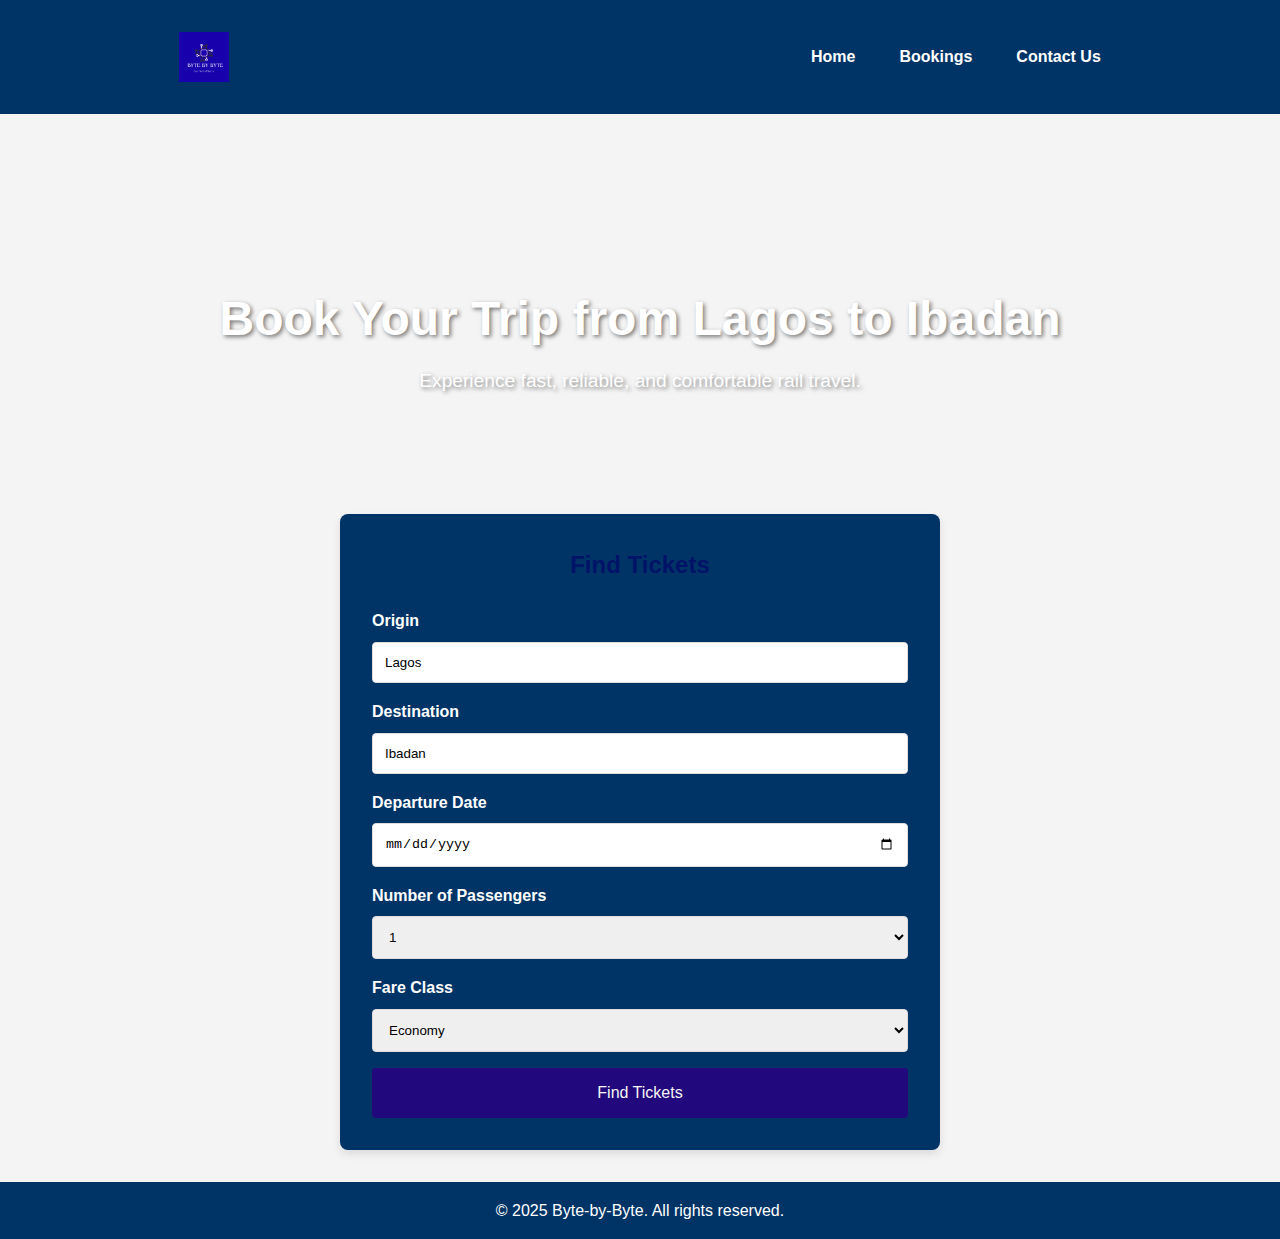
<file: index.html>
<!DOCTYPE html>
<html lang="en">
<head>
    <meta charset="UTF-8">
    <meta name="viewport" content="width=device-width, initial-scale=1.0">
    <title>Byte by Byte </title>
    <link rel="stylesheet" href="styles.css">
    <script src="script.js" defer></script>
</head>
<body>

    <header>
          <nav>
    <div class="logo">Byte-by-Byte</div>
    <div class="hamburger">
        <div class="bar"></div>
        <div class="bar"></div>
        <div class="bar"></div>
    </div>
    <ul class="nav-links">
        <li><a href="index.html">Home</a></li>
        <li><a href="dashboard.html">Bookings</a></li>
        <li><a href="contact.html">Contact Us</a></li>
    </ul>
</nav>
    </header>

    <main>
        <section class="hero">
            <div class="hero-content">
                <h1>Book Your Trip from Lagos to Ibadan</h1>
                <p>Experience fast, reliable, and comfortable rail travel.</p>
            </div>
        </section>

        <section class="booking-form-container">
            <form id="booking-form">
    <h2>Find Tickets</h2>
    <div class="form-group">
        <label for="origin">Origin</label>
        <input type="text" id="origin" value="Lagos" readonly>
    </div>
    <div class="form-group">
        <label for="destination">Destination</label>
        <input type="text" id="destination" value="Ibadan" readonly>
    </div>
    <div class="form-group">
        <label for="date">Departure Date</label>
        <input type="date" id="date" name="depatureDate" required>
    </div>
    <div class="form-group">
        <label for="passengers">Number of Passengers</label>
        <select id="passengers" required>
            <option value="1">1</option>
            <option value="2">2</option>
            <option value="3">3</option>
            <option value="4">4</option>
        </select>
    </div>
    <div class="form-group">
        <label for="fare-class">Fare Class</label>
        <select id="fare-class">
            <option value="economy">Economy</option>
            <option value="first-class">First Class</option>
        </select>
    </div>
    <button type="submit">Find Tickets</button>
</form>
        </section>
    </main>

    <footer>
        <p>&copy; 2025 Byte-by-Byte. All rights reserved.</p>
    </footer>
<script src="navbar.js"></script>
</body>
</html>
</file>
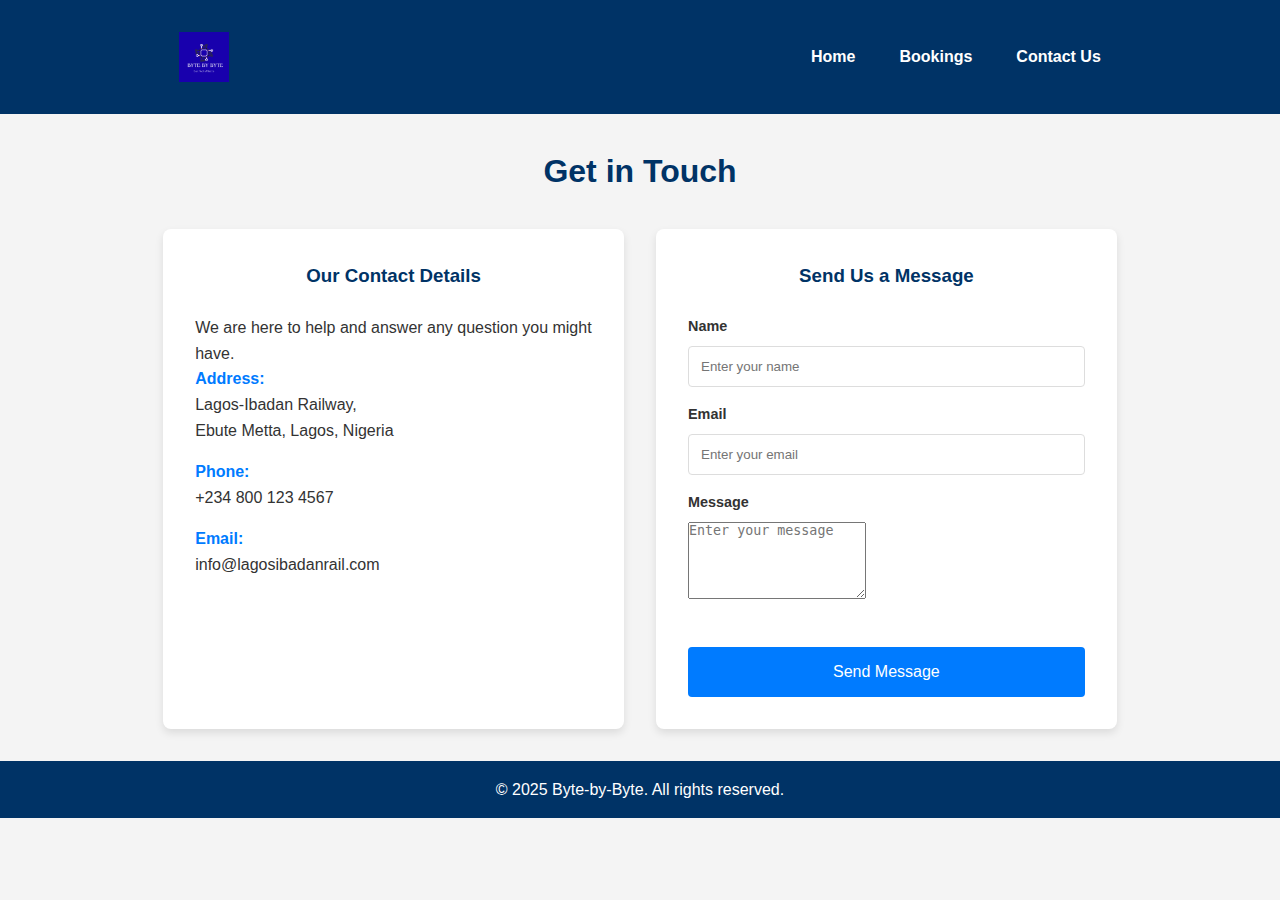
<file: contact.html>
<!DOCTYPE html>
<html lang="en">
<head>
    <meta charset="UTF-8">
    <meta name="viewport" content="width=device-width, initial-scale=1.0">
    <title>Contact Us</title>
    <link rel="stylesheet" href="styles.css">
    <link rel="preconnect" href="https://fonts.googleapis.com">
    <link rel="preconnect" href="https://fonts.gstatic.com" crossorigin>
    <link href="https://fonts.googleapis.com/css2?family=Roboto:wght@400;500;700&display=swap" rel="stylesheet">
</head>
<body>

    <header>
          <nav>
    <div class="logo">Byte-by-Byte</div>
    <div class="hamburger">
        <div class="bar"></div>
        <div class="bar"></div>
        <div class="bar"></div>
    </div>
    <ul class="nav-links">
        <li><a href="index.html">Home</a></li>
        <li><a href="dashboard.html">Bookings</a></li>
        <li><a href="contact.html">Contact Us</a></li>
    </ul>
</nav>
    </header>

    <main>
        <section class="container">
            <h1 class="page-title">Get in Touch</h1>
            <div class="contact-container">
                <div class="contact-info-card">
                    <h3>Our Contact Details</h3>
                    <p>We are here to help and answer any question you might have.</p>
                    <div class="contact-detail">
                        <h4>Address:</h4>
                        <p>Lagos-Ibadan Railway,<br>Ebute Metta, Lagos, Nigeria</p>
                    </div>
                    <div class="contact-detail">
                        <h4>Phone:</h4>
                        <p>+234 800 123 4567</p>
                    </div>
                    <div class="contact-detail">
                        <h4>Email:</h4>
                        <p>info@lagosibadanrail.com</p>
                    </div>
                </div>
                <div class="contact-form-card">
                    <h3>Send Us a Message</h3>
                    <form id="contact-form">
                        <div class="form-group">
                            <label id="name-label" for="name">Name</label>
                            <input type="text" id="name" placeholder="Enter your name" required>
                        </div>
                        <div class="form-group">
                            <label id="email-label" for="email">Email</label>
                            <input type="email" id="email" placeholder="Enter your email" required>
                        </div>
                        <div class="form-group">
                            <label id="message-label" for="message">Message</label>
                            <textarea id="message" rows="5" placeholder="Enter your message" required></textarea>
                        </div>
                        <button type="submit" class="pay-btn">Send Message</button>
                    </form>
                </div>
            </div>
        </section>
    </main>

    <footer>
        <p>&copy; 2025 Byte-by-Byte. All rights reserved.</p>
    </footer>

</body>
</html>
</file>
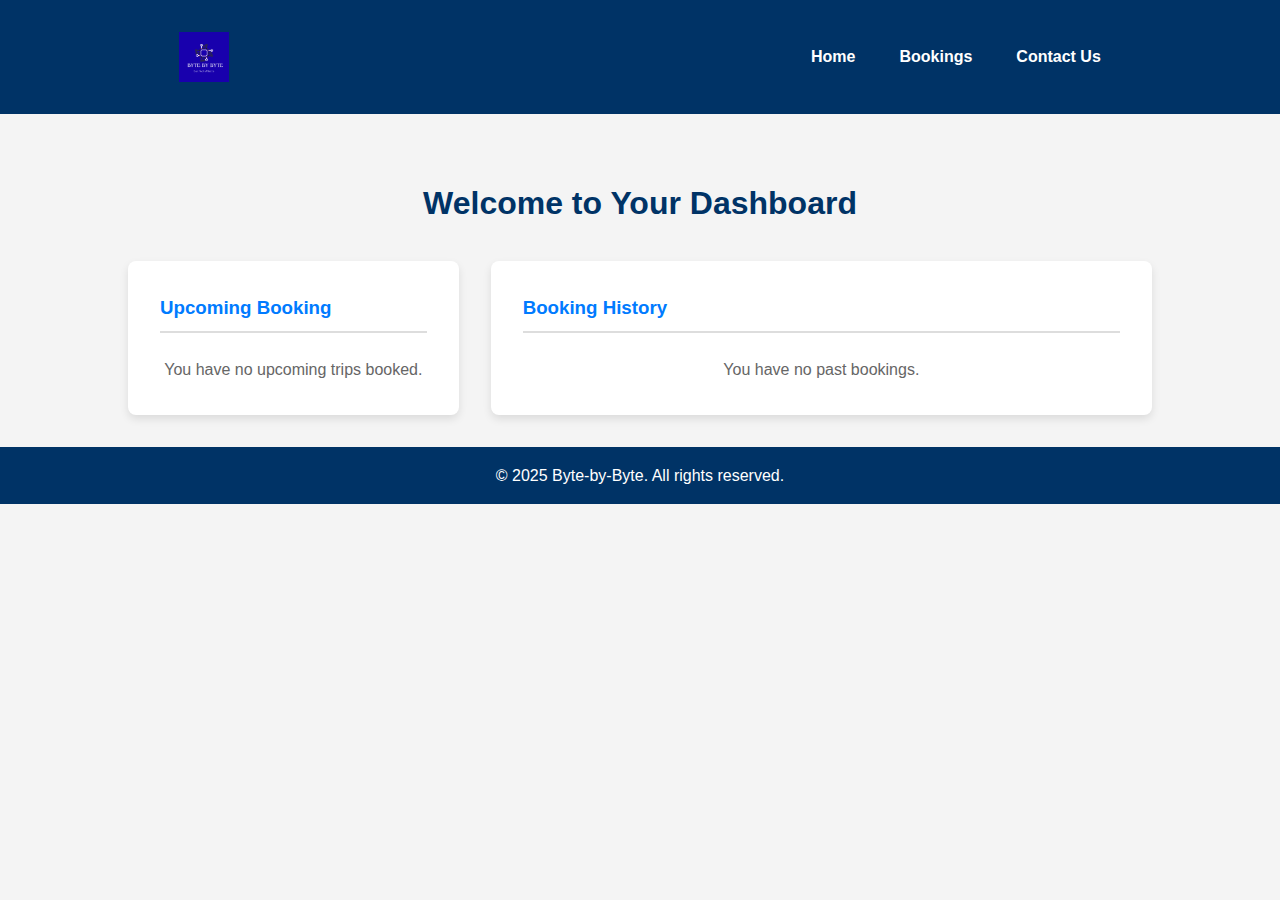
<file: dashboard.html>
<!DOCTYPE html>
<html lang="en">
<head>
    <meta charset="UTF-8">
    <meta name="viewport" content="width=device-width, initial-scale=1.0">
    <title>My Dashboard</title>
    <link rel="stylesheet" href="styles.css">
    <link rel="preconnect" href="https://fonts.googleapis.com">
    <link rel="preconnect" href="https://fonts.gstatic.com" crossorigin>
    <link href="https://fonts.googleapis.com/css2?family=Roboto:wght@400;500;700&display=swap" rel="stylesheet">
</head>
<body>

    <header>
          <nav>
    <div class="logo">Byte-by-Byte</div>
    <div class="hamburger">
        <div class="bar"></div>
        <div class="bar"></div>
        <div class="bar"></div>
    </div>
    <ul class="nav-links">
        <li><a href="index.html">Home</a></li>
        <li><a href="dashboard.html">Bookings</a></li>
        <li><a href="contact.html">Contact Us</a></li>
    </ul>
</nav>
    </header>

    <main>
        <main>
    <section class="container dashboard-page">
        <h1 class="page-title">Welcome to Your Dashboard</h1>
        
        <div class="dashboard-grid">
            <div class="dashboard-card upcoming-booking-card">
                <h3>Upcoming Booking</h3>
                <div id="upcoming-booking">
                    <p>You have no upcoming trips booked.</p>
                </div>
            </div>
            
            <div class="dashboard-card bookings-history-card">
                <h3>Booking History</h3>
                <div id="bookings-list">
                    </div>
            </div>
        </div>
    </section>
</main>

    <footer>
        <p>&copy; 2025 Byte-by-Byte. All rights reserved.</p>
    </footer>

    <script src="dashboard-script.js"></script>
    <script src="navbar.js"></script>
</body>
</html>
</file>
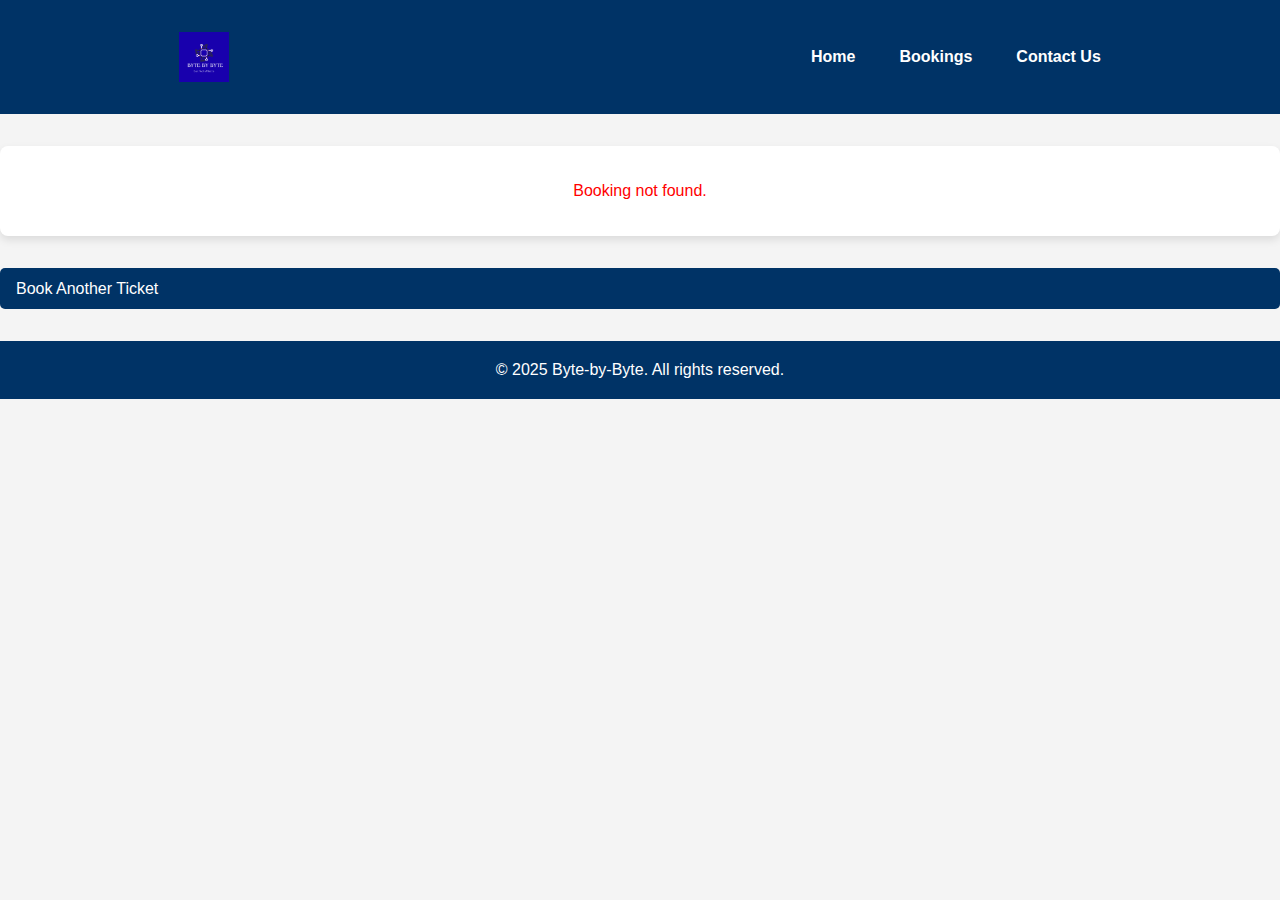
<file: e-ticket.html>
<!DOCTYPE html>
<html lang="en">

<head>
    <meta charset="UTF-8">
    <meta name="viewport" content="width=device-width, initial-scale=1.0">
    <title>Your E-Ticket</title>
    <link rel="stylesheet" href="styles.css">
    <link rel="stylesheet" href="https://cdnjs.cloudflare.com/ajax/libs/font-awesome/5.15.4/css/all.min.css">
    <link rel="preconnect" href="https://fonts.googleapis.com">
    <link rel="preconnect" href="https://fonts.gstatic.com" crossorigin>
    <link href="https://fonts.googleapis.com/css2?family=Roboto:wght@400;500;700&display=swap" rel="stylesheet">
</head>

<body>

    <header>
        <nav>
            <div class="logo">Byte-by-Byte</div>
            <div class="hamburger">
                <div class="bar"></div>
                <div class="bar"></div>
                <div class="bar"></div>
            </div>
            <ul class="nav-links">
                <li><a href="index.html">Home</a></li>
                <li><a href="dashboard.html">Bookings</a></li>
                <li><a href="contact.html">Contact Us</a></li>
            </ul>
        </nav>
    </header>

    <main>
        <div class="ticket-container"
            style="background: #fff; padding: 2rem; margin-top: 2rem; border-radius: 8px; box-shadow: 0 4px 8px rgba(0,0,0,0.1);">
            <h2 style="color: #003366;">E-Ticket for Lagos to Ibadan</h2>
            <p><strong>Booking Number:</strong> <span id="ticket-booking-number">LIR-XYZ-12345</span></p>
            <p><strong>Date:</strong> <span id="ticket-date">August 15, 2025</span></p>
            <p><strong>Departure Time:</strong> <span id="ticket-time">7:00 AM</span></p>
            <p><strong>Seats:</strong> <span id="ticket-seats">A1, B2</span></p>
            <button id="cancel-ticket-btn" style="display: block; width: 100%; margin-top: 2rem;"
                class="cancel-btn">Cancel Ticket</button>
        </div>
        <div class="book-another-ticket" style="margin-top: 2rem; ">
            <p><a href="index.html" style="display:block; margin-top: 1rem; background: #003366; color: #fff; padding: 0.5rem 1rem; border-radius: 5px; text-decoration: none;">Book Another Ticket</a></p>
        </div>
    </main>

    <footer>
        <p>&copy; 2025 Byte-by-Byte. All rights reserved.</p>
    </footer>
    <script src="e-ticket-script.js"></script>
    <script src="navbar.js"></script>
</body>

</html>
</file>
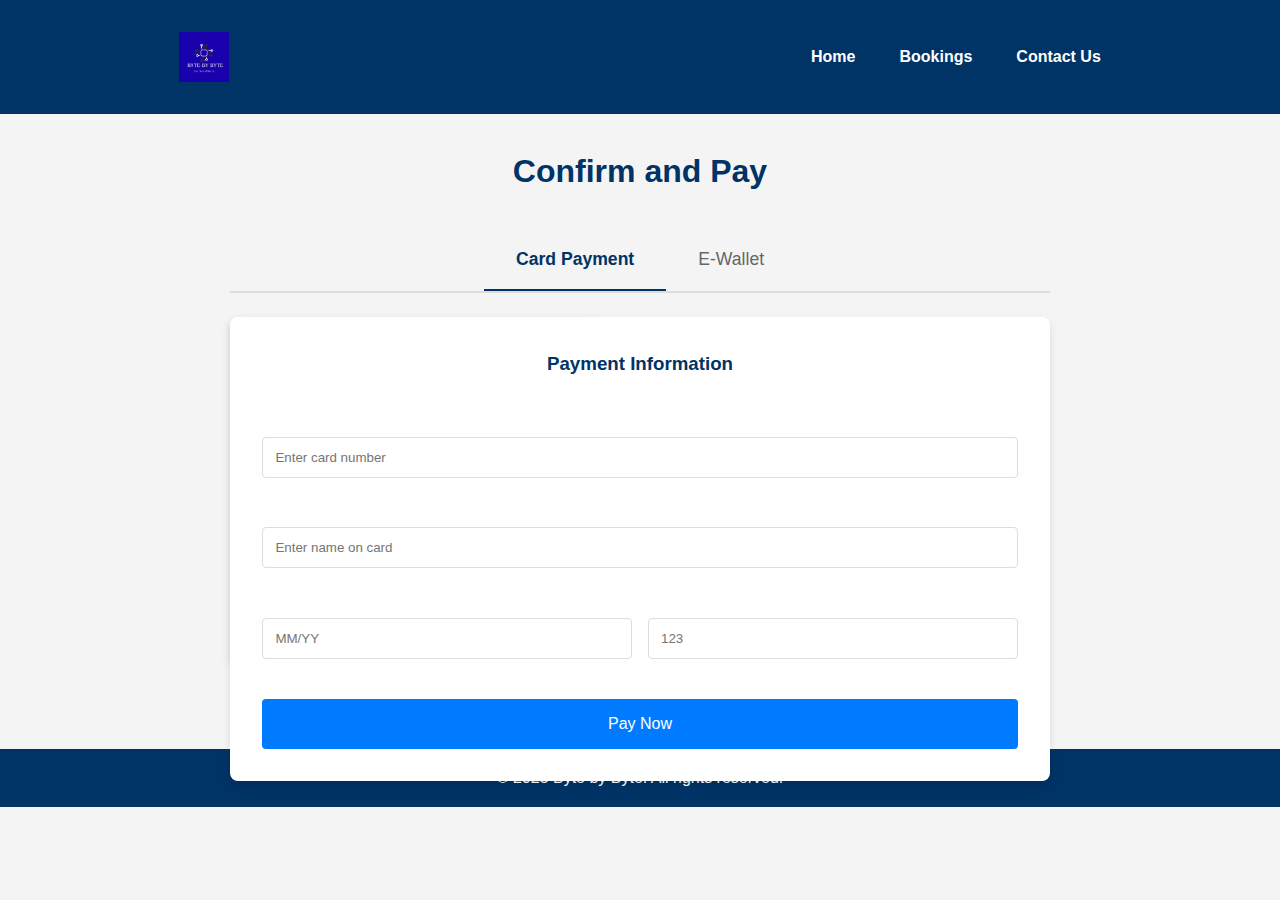
<file: payment.html>
<!DOCTYPE html>
<html lang="en">
  <head>
    <meta charset="UTF-8" />
    <meta name="viewport" content="width=device-width, initial-scale=1.0" />
    <title>Confirm and Pay</title>
    <link rel="stylesheet" href="styles.css" />
    <link
      rel="stylesheet"
      href="https://cdnjs.cloudflare.com/ajax/libs/font-awesome/5.15.4/css/all.min.css"
    />
  </head>
  <body>
    <header>
      <nav>
    <div class="logo">Byte-by-Byte</div>
    <div class="hamburger">
        <div class="bar"></div>
        <div class="bar"></div>
        <div class="bar"></div>
    </div>
    <ul class="nav-links">
        <li><a href="index.html">Home</a></li>
        <li><a href="dashboard.html">Bookings</a></li>
        <li><a href="contact.html">Contact Us</a></li>
    </ul>
</nav>
    </header>

    <main>
      <section class="container">
        <h1 class="page-title">Confirm and Pay</h1>
       <div class="payment-methods-container">
    <div class="tabs">
        <div class="tab-item active" data-tab="card-payment">Card Payment</div>
        <div class="tab-item" data-tab="e-wallet-payment">E-Wallet</div>
    </div>
    <div class="tab-content-container">
        <div class="payment-form-card active" id="card-payment">
            <h3>Payment Information</h3>
            <form id="payment-form">
                <div class="form-group">
                    <label for="card-number">Card Number</label>
                    <input type="text" id="card-number" placeholder="Enter card number" required>
                </div>
                <div class="form-group">
                    <label for="card-name">Cardholder Name</label>
                    <input type="text" id="card-name" placeholder="Enter name on card" required>
                </div>
                <div class="form-group-split">
                    <div class="form-group">
                        <label for="expiry-date">Expiry Date</label>
                        <input type="text" id="expiry-date" placeholder="MM/YY" required>
                    </div>
                    <div class="form-group">
                        <label for="cvv">CVV</label>
                        <input type="text" id="cvv" placeholder="123" required>
                    </div>
                </div>
                <button type="submit" class="pay-btn">Pay Now</button>
            </form>
        </div>
        
        <div class="booking-summary-card">
            <h3>Booking Summary</h3>
            <div class="summary-item">
                <span>Train:</span>
                <span>Lagos to Ibadan (7:00 AM)</span>
            </div>
            <div class="summary-item">
                <span>Date:</span>
                <span id="payment-date">August 15, 2025</span>
            </div>
            <div class="summary-item">
                <span>Passengers:</span>
                <span>2</span>
            </div>
            <div class="summary-item">
                <span>Selected Seats:</span>
                <span id="payment-seats-list">A1, B2</span>
            </div>
            <hr>
            <div class="summary-item total-price">
                <span>Total:</span>
                <span id="payment-total-price">₦ 5,000</span>
            </div>
        </div>
        
        <div class="payment-form-card" id="e-wallet-payment">
            <h3>E-Wallet Payment</h3>
            <p style="text-align: center;">Your current balance: <strong id="ewallet-balance">₦ 0</strong></p>
            <button id="pay-with-ewallet-btn" class="pay-btn">Pay with E-Wallet</button>
            <button id="add-funds-btn" class="pay-btn" style="background-color: #28a745;">Add Funds (₦50,000)</button>
        </div>
    </div>
</div>
      </section>
    </main>

    <footer>
      <p>&copy; 2025 Byte by Byte. All rights reserved.</p>
    </footer>
    <script src="payment-script.js"></script>
    <script src="navbar.js"></script>
  </body>
</html>
</file>
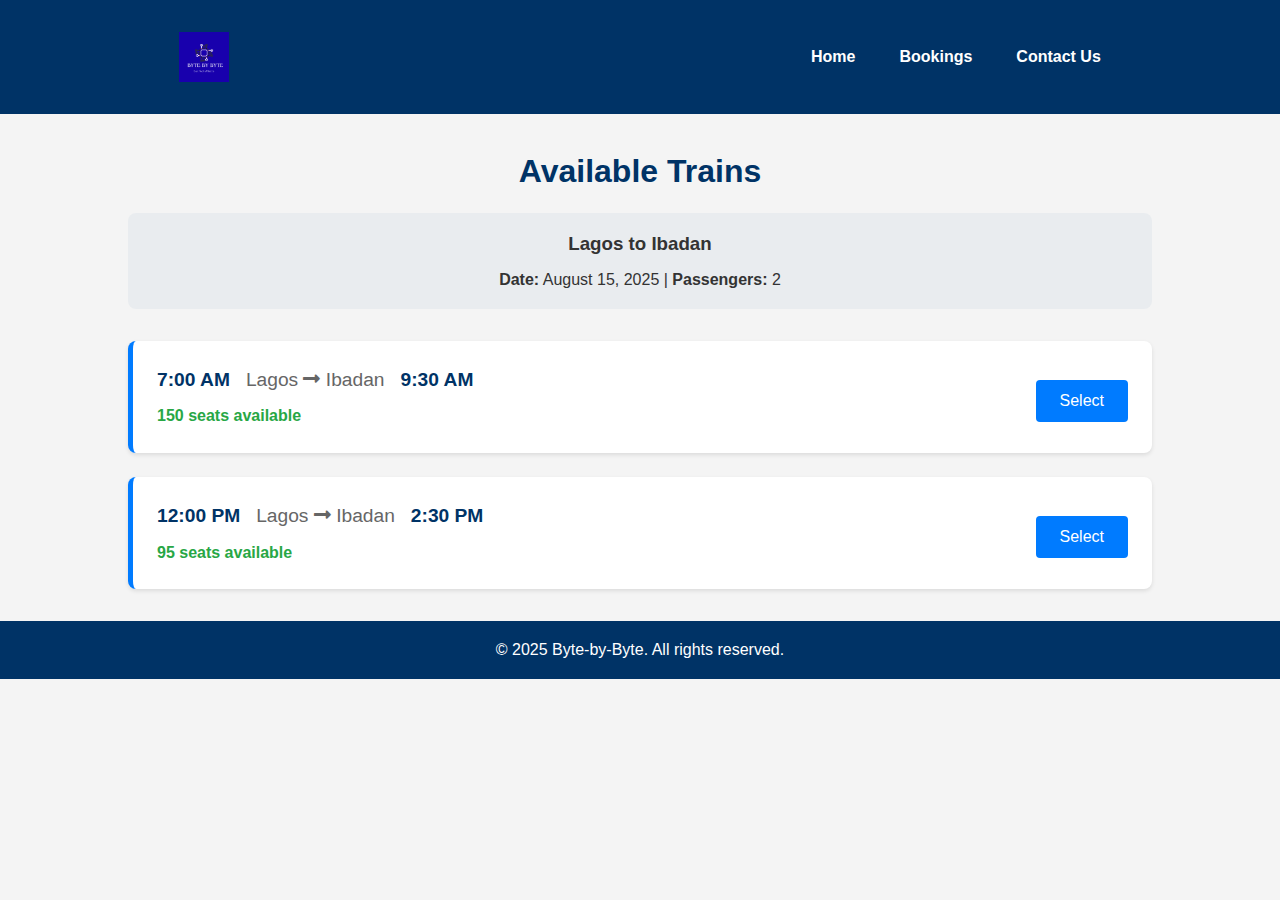
<file: schedule.html>
<!DOCTYPE html>
<html lang="en">
<head>
    <meta charset="UTF-8">
    <meta name="viewport" content="width=device-width, initial-scale=1.0">
    <title>Train Schedule</title>
    <link rel="stylesheet" href="styles.css">
    <link rel="stylesheet" href="https://cdnjs.cloudflare.com/ajax/libs/font-awesome/5.15.4/css/all.min.css">
</head>
<body>

    <header>
  <nav>
    <div class="logo">Byte-by-Byte</div>
    <div class="hamburger">
        <div class="bar"></div>
        <div class="bar"></div>
        <div class="bar"></div>
    </div>
    <ul class="nav-links">
        <li><a href="index.html">Home</a></li>
        <li><a href="dashboard.html">Bookings</a></li>
        <li><a href="contact.html">Contact Us</a></li>
    </ul>
</nav>
    </header>

    <main>
    <section class="container">
        <h1 class="page-title">Available Trains</h1>
        <div class="search-summary">
            <h3>Lagos to Ibadan</h3>
            <p><strong>Date:</strong> August 15, 2025 | <strong>Passengers:</strong> 2</p>
        </div>

        <div class="train-list">
            <div class="train-card">
                <div class="train-details">
                    <div class="time-info">
                        <span class="time">7:00 AM</span>
                        <span class="route">Lagos <i class="fas fa-long-arrow-alt-right"></i> Ibadan</span>
                        <span class="time">9:30 AM</span>
                    </div>
                    <p class="available-seats">150 seats available</p>
                </div>
                <div class="train-action">
                    <div class="price">
    <span class="economy-price" style="display: none;">₦ 5,000</span>
    <span class="first-class-price" style="display: none;">₦ 15,000</span>
</div>
                    <a href="seat-selection.html" class="select-btn">Select</a>
                </div>

            </div>

            <div class="train-card">
                <div class="train-details">
                    <div class="time-info">
                        <span class="time">12:00 PM</span>
                        <span class="route">Lagos <i class="fas fa-long-arrow-alt-right"></i> Ibadan</span>
                        <span class="time">2:30 PM</span>
                    </div>
                    <p class="available-seats">95 seats available</p>
                </div>
                <div class="train-action">
                    <div class="price">
    <span class="economy-price" style="display: none;">₦ 5,000</span>
    <span class="first-class-price" style="display: none;">₦ 15,000</span>
</div>
                    <a href="seat-selection.html" class="select-btn">Select</a>
                </div>
            </div>
        </div>
    </section>
</main>

    <footer>
        <p>&copy; 2025 Byte-by-Byte. All rights reserved.</p>
    </footer>
<script src="schedule-script.js"></script>
<script src="navbar.js"></script>
</body>
</html>
</file>
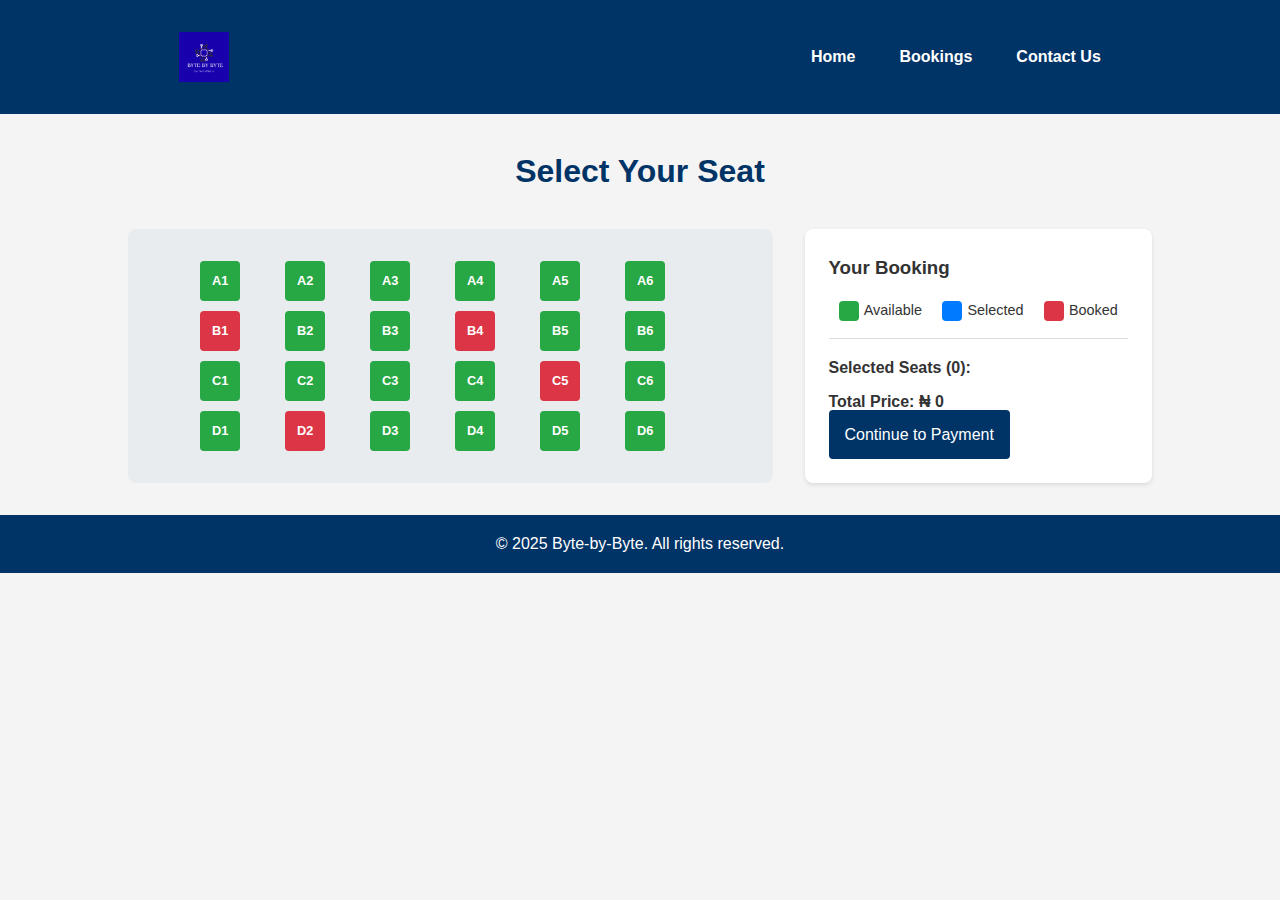
<file: seat-selection.html>
<!DOCTYPE html>
<html lang="en">
<head>
    <meta charset="UTF-8">
    <meta name="viewport" content="width=device-width, initial-scale=1.0">
    <title>Select Your Seat</title>
    <link rel="stylesheet" href="styles.css">
    <link rel="stylesheet" href="https://cdnjs.cloudflare.com/ajax/libs/font-awesome/5.15.4/css/all.min.css">
</head>
<body>

    <header>
      <nav>
    <div class="logo">Byte-by-Byte</div>
    <div class="hamburger">
        <div class="bar"></div>
        <div class="bar"></div>
        <div class="bar"></div>
    </div>
    <ul class="nav-links">
        <li><a href="index.html">Home</a></li>
        <li><a href="dashboard.html">Bookings</a></li>
        <li><a href="contact.html">Contact Us</a></li>
    </ul>
</nav>
    </header>

    <main>
        <section class="container">
            <h1 class="page-title">Select Your Seat</h1>
            <div class="seat-selection-container">
                <div class="train-car">
                    <div class="seat-map" id="seat-map">
                        </div>
                </div>

                <div class="booking-summary-panel">
                    <h3>Your Booking</h3>
                    <div class="seat-legend">
                        <span class="legend-item"><div class="seat available"></div> Available</span>
                        <span class="legend-item"><div class="seat selected"></div> Selected</span>
                        <span class="legend-item"><div class="seat booked"></div> Booked</span>
                    </div>
                    <div class="selected-seats-info">
                        <h4>Selected Seats (<span id="selected-seats-count">0</span>):</h4>
                        <ul id="selected-seats-list"></ul>
                    </div>
                    <div class="booking-price-info">
                        <h4>Total Price: <span id="total-price">₦ 0</span></h4>
                    </div>
                    <a href="#" class="continue-btn" id="continue-btn" style="text-decoration: none;">Continue to Payment</a>
                </div>
            </div>
        </section>
    </main>

    <footer>
        <p>&copy; 2025 Byte-by-Byte. All rights reserved.</p>
    </footer>

    <script src="seat-selection-script.js"></script>
    <script src="navbar.js"></script>
</body>
</html>
</file>
<file: styles.css>
/* Basic Reset and General Styles */
* {
  box-sizing: border-box;
  margin: 0;
  padding: 0;
}

body {
  font-family: Arial, sans-serif;
  line-height: 1.6;
  background-color: #f4f4f4;
  color: #333;
}

/* Header and Navigation */
header {
 background-color: #003366; /* Or any other solid dark color you prefer */
color: #fff;
padding: 2rem 5%;
display: flex;
justify-content: space-between;
align-items: center;
}

nav {
  display: flex;
  justify-content: space-between;
  align-items: center;
  width: 80%;
  margin: auto;
}

nav .logo {
  font-size: 1.5rem;
  font-weight: bold;
}

nav ul {
  list-style: none;
  display: flex;
}

nav ul li {
  margin-left: 20px;
}

nav ul li a {
  color: #fff;
  text-decoration: none;
  font-weight: bold;
}

/* Hamburger Menu Styles */
.nav-links {
    display: flex; /* Makes the list a flexbox */
    gap: 1.5rem;
}

.hamburger {
    display: none; /* Hide on larger screens by default */
    cursor: pointer;
}

.hamburger .bar {
    width: 25px;
    height: 3px;
    background-color: #fff;
    margin: 5px 0;
    transition: all 0.3s ease;
}

@media (max-width: 768px) {
    /* Show the hamburger menu and hide the links on small screens */
    .hamburger {
        display: block;
    }

    .nav-links {
        position: fixed;
        right: 0;
        top: 60px; /* Adjust this to match your header's height */
        background-color: #003366;
        flex-direction: column;
        width: 100%;
        text-align: center;
        transform: translateX(100%); /* Hide the menu off-screen */
        transition: transform 0.3s ease-in-out;
        z-index: 999;
    }

    .nav-links.active {
        transform: translateX(0); /* Slide the menu in from the right */
    }

    .nav-links li {
        padding: 1rem 0;
    }
}

/* Hero Section */
.hero {
  background: url("https://th.bing.com/th/id/OIP.rfwJ2-x6tWH43ZKv2Dht5wHaFj?w=203&h=180&c=7&r=0&o=7&pid=1.7&rm=3");
  background-repeat: no-repeat;
  background-position: center center;
  background-size: cover;
  animation: changeBackground 10s infinite alternate;
  height: 50vh;
  display: flex;
  align-items: center;
  justify-content: center;
  text-align: center;
  color: #fff;
  position: relative;
}
 @keyframes changeBackground {
0%, 20% {
background-image: url('https://th.bing.com/th/id/OIP.rfwJ2-x6tWH43ZKv2Dht5wHaFj?w=203&h=180&c=7&r=0&o=7&pid=1.7&rm=3');
}
25%, 45% {
background-image: url('[data-uri]');
}
50%, 70% {
background-image: url('[data-uri]');
}
75%, 100% {
background-image: url('https://th.bing.com/th/id/OIP.rfwJ2-x6tWH43ZKv2Dht5wHaFj?w=203&h=180&c=7&r=0&o=7&pid=1.7&rm=3'); /* Loop back to the first image */
}
 }

.hero-content h1 {
  font-size: 3rem;
  margin-bottom: 0.5rem;
  text-shadow: 2px 2px 4px rgba(0, 0, 0, 0.5);
}

.hero-content p {
  font-size: 1.2rem;
  text-shadow: 2px 2px 4px rgba(0, 0, 0, 0.5);
}

/* Booking Form Section */
.booking-form-container {
  display: flex;
  justify-content: center;
  margin-top: -50px;
  position: relative;
  z-index: 10;
}

#booking-form {
  background: #003366;
  padding: 2rem;
  border-radius: 8px;
  box-shadow: 0 4px 8px rgba(0, 0, 0, 0.1);
  width: 90%;
  max-width: 600px;
}

#booking-form h2 {
  text-align: center;
  margin-bottom: 1.5rem;
  color: #001366;
}

.form-group label {
    font-weight: bold;
    color: #ffffff;
}

.form-group {
  margin-bottom: 1rem;
}

.form-group label {
  display: block;
  margin-bottom: 0.5rem;
  font-weight: bold;
}

.form-group input,
.form-group select {
  width: 100%;
  padding: 0.75rem;
  border: 1px solid #ddd;
  border-radius: 4px;
}

#booking-form button {
  width: 100%;
  padding: 1rem;
  background: #21087c; /* Blue */
  color: whitesmoke;
  border: none;
  border-radius: 4px;
  font-size: 1rem;
  cursor: pointer;
  transition: background-color 0.3s;
}

#booking-form button:hover {
  background: #f51a0b;
}

/* Footer */
footer {
  text-align: center;
  padding: 1rem 0;
  background: #003366;
  color: #fff;
  margin-top: 2rem;
}

.logo {
    width: 150px; 
    height: 50px;
    background-image: url('../site_photos/byte-by-byte-logo.png');
    background-size: contain;
    background-repeat: no-repeat;
    text-indent: -9999px; /* Hides the text "Lagos-Ibadan Rail" */
    display: inline-block;
}

/*train-schedule-style*/
/* Container for the page content */
.container {
    width: 80%;
    margin: 2rem auto;
}

.page-title {
    text-align: center;
    color: #003366;
    margin-bottom: 1rem;
}

.search-summary {
    background: #e9ecef;
    padding: 1rem;
    border-radius: 8px;
    text-align: center;
    margin-bottom: 2rem;
}

.search-summary h3 {
    margin-bottom: 0.5rem;
}

.train-list {
    display: flex;
    flex-direction: column;
    gap: 1.5rem;
}

.train-card {
    background: #fff;
    padding: 1.5rem;
    border-radius: 8px;
    box-shadow: 0 2px 4px rgba(0,0,0,0.1);
    display: flex;
    justify-content: space-between;
    align-items: center;
    border-left: 5px solid #007bff;
}

.time-info {
    display: flex;
    align-items: center;
    font-size: 1.2rem;
}

.time {
    font-weight: bold;
    color: #003366;
}

.route {
    margin: 0 1rem;
    color: #666;
}

.available-seats {
    color: #28a745;
    font-weight: bold;
    margin-top: 0.5rem;
}

.train-action {
    text-align: right;
}

.price {
    font-size: 1.5rem;
    font-weight: bold;
    color: #003366;
    display: block;
    margin-bottom: 0.5rem;
}

.select-btn {
    display: inline-block;
    padding: 0.5rem 1.5rem;
    background: #007bff;
    color: #fff;
    text-decoration: none;
    border-radius: 4px;
    transition: background-color 0.3s;
}

.select-btn:hover {
    background: #0056b3;
}


/* Seat Selection Page Styles */
.seat-selection-container {
    display: flex;
    justify-content: space-between;
    gap: 2rem;
    margin-top: 2rem;
}

.train-car {
    background: #e9ecef;
    padding: 2rem;
    border-radius: 8px;
    width: 65%;
    display: flex;
    justify-content: center;
}

.seat-map {
    display: grid;
    grid-template-columns: repeat(6, 1fr);
    gap: 10px;
    width: 100%;
    max-width: 500px;
}

.seat {
    width: 40px;
    height: 40px;
    background-color: #ced4da;
    border-radius: 4px;
    cursor: pointer;
    display: flex;
    align-items: center;
    justify-content: center;
    font-size: 0.8rem;
    color: #fff;
    font-weight: bold;
    transition: transform 0.2s;
}

.seat:hover {
    transform: scale(1.1);
}

.seat.booked {
    background-color: #dc3545; /* Red */
    cursor: not-allowed;
    transform: none;
}

.seat.selected {
    background-color: #007bff; /* Blue */
}

.seat.available {
    background-color: #28a745; /* Green */
}

/* Booking Summary Panel Styles */
.booking-summary-panel {
    background: #fff;
    padding: 1.5rem;
    border-radius: 8px;
    box-shadow: 0 2px 4px rgba(0,0,0,0.1);
    width: 35%;
}

.seat-legend {
    display: flex;
    justify-content: space-around;
    margin: 1rem 0;
}

.legend-item {
    display: flex;
    align-items: center;
    font-size: 0.9rem;
}

.legend-item .seat {
    width: 20px;
    height: 20px;
    cursor: default;
    margin-right: 5px;
}

.selected-seats-info {
    border-top: 1px solid #ddd;
    padding-top: 1rem;
    margin-top: 1rem;
}

.selected-seats-info h4,
.booking-price-info h4 {
    margin-bottom: 0.5rem;
}

#selected-seats-list {
    list-style-type: none;
    padding-left: 0;
}

.continue-btn {
    width: 100%;
    padding: 1rem;
    background: #003366; /* Dark blue */
    color: #fff;
    border: none;
    border-radius: 4px;
    font-size: 1rem;
    cursor: pointer;
    margin-top: 1.5rem;
    transition: background-color 0.3s;
}

.continue-btn:hover {
    background: #001f3f;
}

#cancel-ticket-btn {
    display: block;
    background-color: #dc3545;
    width: 100%;
}

/* Payment Page Styles */
.payment-container {
    display: flex;
    justify-content: center;
    gap: 2rem;
    margin-top: 2rem;
}

.booking-summary-card,
.payment-form-card {
    background: #fff;
    padding: 2rem;
    border-radius: 8px;
    box-shadow: 0 4px 8px rgba(0,0,0,0.1);
    width: 45%;
}

.booking-summary-card h3,
.payment-form-card h3 {
    text-align: center;
    color: #003366;
    margin-bottom: 1.5rem;
}

.summary-item {
    display: flex;
    justify-content: space-between;
    padding: 0.5rem 0;
    border-bottom: 1px dashed #ddd;
}

.summary-item:last-of-type {
    border-bottom: none;
}

.summary-item.total-price {
    font-size: 1.2rem;
    font-weight: bold;
    color: #003366;
    padding-top: 1rem;
}

.form-group-split {
    display: flex;
    gap: 1rem;
}

.form-group-split .form-group {
    flex: 1;
}

.pay-btn {
    width: 100%;
    padding: 1rem;
    background: #007bff;
    color: #fff;
    border: none;
    border-radius: 4px;
    font-size: 1rem;
    cursor: pointer;
    margin-top: 1.5rem;
    transition: background-color 0.3s;
}

.pay-btn:hover {
    background: #0056b3;
}

/* E-Wallet Styles */
.payment-methods-container {
    width: 80%;
    margin: 2rem auto;
}

.tabs {
    display: flex;
    justify-content: center;
    border-bottom: 2px solid #ddd;
    margin-bottom: 1.5rem;
}

.tab-item {
    padding: 1rem 2rem;
    cursor: pointer;
    font-size: 1.1rem;
    font-weight: 500;
    color: #666;
    border-bottom: 2px solid transparent;
    transition: all 0.3s;
}

.tab-item:hover {
    color: #007bff;
}

.tab-item.active {
    color: #003366;
    border-bottom: 2px solid #003366;
    font-weight: 700;
}

.tab-content-container {
    position: relative;
    min-height: 400px; /* Adjust height as needed */
}

.payment-form-card {
    position: absolute;
    width: 100%;
    top: 0;
    left: 0;
    display: none;
}

.payment-form-card.active {
    display: block;
}

/* Contact Page Styles */
.contact-container {
    display: flex;
    justify-content: center;
    gap: 2rem;
    margin-top: 2rem;
}

.contact-info-card,
.contact-form-card {
    background: #fff;
    padding: 2rem;
    border-radius: 8px;
    box-shadow: 0 4px 8px rgba(0,0,0,0.1);
    width: 45%;
}

.contact-info-card h3,
.contact-form-card h3 {
    text-align: center;
    color: #003366;
    margin-bottom: 1.5rem;
}

.contact-detail {
    margin-bottom: 1rem;
}

.contact-detail h4 {
    margin: 0;
    color: #007bff;
}

#contact-form textarea {
    resize: vertical;
}

#name-label,
#email-label,
#message-label {
    font-size: 0.9rem;
    font-weight: bold;
    margin-bottom: 0.5rem;
    display: block;
    color: #333;
}
/* Dashboard Page Styles */
.dashboard-content {
    background: #fff;
    padding: 2rem;
    border-radius: 8px;
    box-shadow: 0 4px 8px rgba(0,0,0,0.1);
}

.dashboard-section {
    margin-bottom: 2rem;
}

.dashboard-section h2 {
    color: #003366;
    border-bottom: 2px solid #ddd;
    padding-bottom: 0.5rem;
    margin-bottom: 1.5rem;
}

.booking-card {
    border: 1px solid #ddd;
    border-radius: 8px;
    padding: 1.5rem;
    margin-bottom: 1rem;
    background: #f8f9fa;
    display: flex;
    justify-content: space-between;
    align-items: center;
}

.booking-details p {
    margin: 0.2rem 0;
}


.dashboard-page {
    padding-top: 2rem;
}

.dashboard-page .page-title {
    text-align: center;
    color: #003366;
    margin-bottom: 2rem;
}

.dashboard-grid {
    display: grid;
    grid-template-columns: 1fr 2fr; /* Creates a two-column layout */
    gap: 2rem;
    align-items: start;
}

.dashboard-card {
    background: #fff;
    padding: 2rem;
    border-radius: 8px;
    box-shadow: 0 4px 8px rgba(0,0,0,0.1);
}

.upcoming-booking-card {
    grid-column: 1 / 2;
}

.bookings-history-card {
    grid-column: 2 / 3;
}

.dashboard-card h3 {
    color: #007bff;
    border-bottom: 2px solid #ddd;
    padding-bottom: 0.5rem;
    margin-bottom: 1.5rem;
}

.booking-card {
    border: 1px solid #ddd;
    border-radius: 8px;
    padding: 1.5rem;
    margin-bottom: 1rem;
    background: #f8f9fa;
    display: flex;
    justify-content: space-between;
    align-items: center;
    transition: transform 0.2s;
}

.booking-card:hover {
    transform: translateY(-5px);
}

.booking-details p {
    margin: 0.2rem 0;
}

.booking-actions {
    text-align: right;
}

.view-ticket-btn {
    display: inline-block;
    padding: 0.5rem 1rem;
    background: #003366;
    color: #fff;
    text-decoration: none;
    border-radius: 4px;
    font-size: 0.9rem;
    transition: background-color 0.3s;
}

.view-ticket-btn:hover {
    background: #001f3f;
}

/* Responsive Styles */
@media (max-width: 768px) {
    /* General styles for small screens */
    .container {
        width: 90%;
        margin: 1rem auto;
    }

    nav ul {
        flex-direction: column;
        align-items: center;
        gap: 0.5rem;
    }

    .logo {
        margin-bottom: 1rem;
    }

    /* Homepage styles */
    .hero-form-card {
        padding: 1.5rem;
    }

    #booking-form {
        flex-direction: column;
        gap: 1.5rem;
    }

    .form-group-inline {
        flex-direction: column;
        width: 100%;
    }
}

@media (max-width: 768px) {
    /* Train Schedule Page styles */
    .train-card {
        flex-direction: column;
        align-items: flex-start;
        gap: 1rem;
    }

    .train-action {
        width: 100%;
        text-align: left;
    }

    .price {
        display: inline;
        margin-right: 1rem;
    }
}

@media (max-width: 768px) {
    /* Payment & Dashboard Pages styles */
    .payment-container,
    .contact-container,
    .dashboard-grid {
        flex-direction: column;
        gap: 1.5rem;
    }

    .booking-summary-card,
    .payment-form-card,
    .contact-info-card,
    .contact-form-card,
    .dashboard-card {
        width: 100%;
    }

    .dashboard-grid {
        display: block; /* Changes grid back to a block layout */
    }

    .tabs {
        flex-wrap: wrap;
    }
}
</file>
